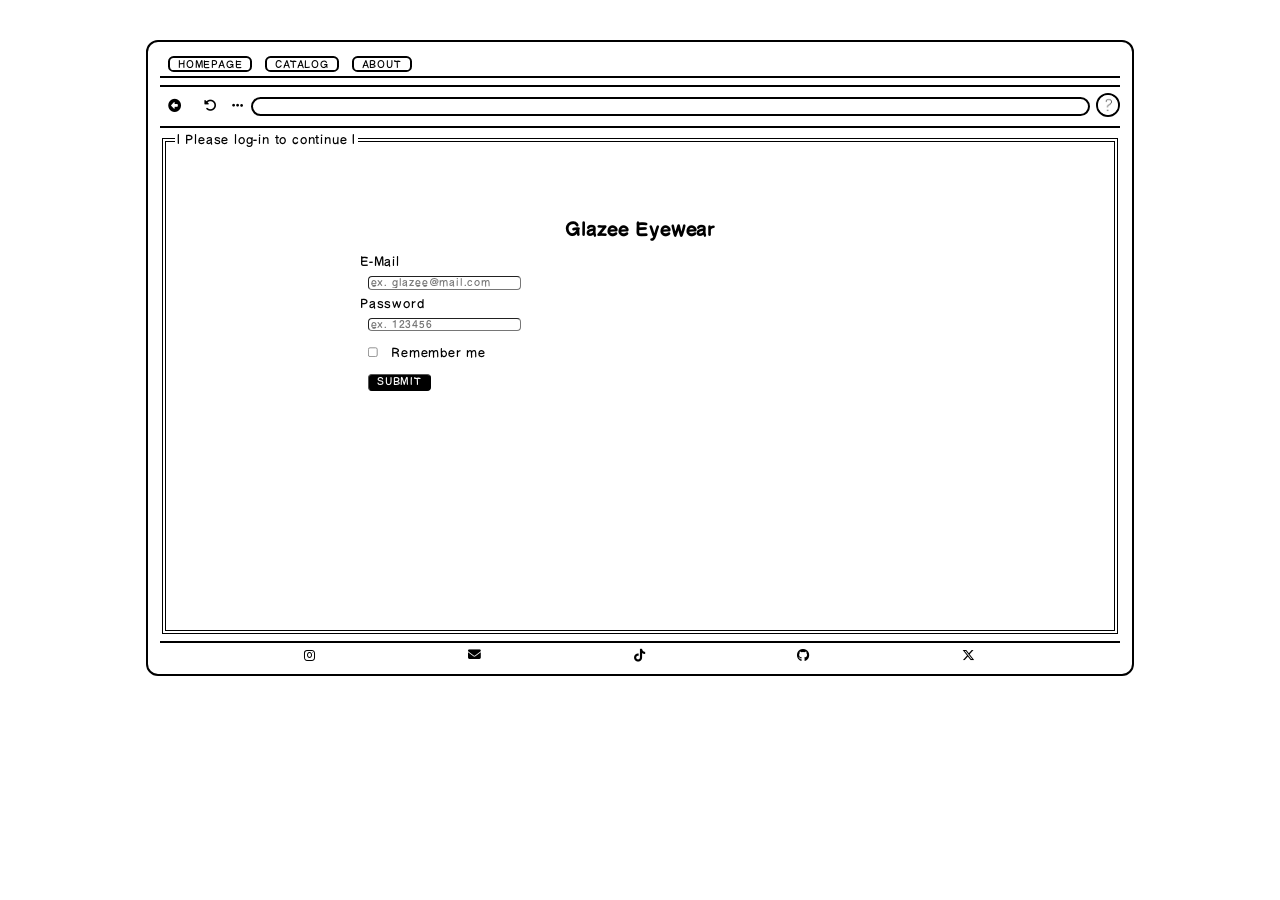
<file: index.html>
<!DOCTYPE html>
<html>
<head>
    <meta charset="UTF-8">
    <meta name="viewport" content="width=device-width, initial-scale=1.0">
    <link rel="stylesheet" href="style.css">
    <link rel="stylesheet" href="https://cdnjs.cloudflare.com/ajax/libs/font-awesome/6.7.2/css/all.min.css">
    <title>Login-Page</title>
</head>
<body>
    <div class="container">
        <nav>
            <a href="#" class="page">HOMEPAGE</a>
            <a href="#" class="page">CATALOG</a>
            <a href="#" class="page">ABOUT</a>
        </nav>
        <header>
            <hr>
        <header>
            <hr>
            <div class="browser-bar">
                <a href="#"><i class="fa-solid fa-circle-left icon"></i></a>
                <a href="index.html"><i class="fa-solid fa-rotate-left icon"></i></a>
                <i class="fa-solid fa-ellipsis"></i>

                <div class="judul">
                    <span>glazee-eyewear</span>
                </div>
                <span>
                    <img src="assets/unknown.jpeg" class="profile">
                </span>
            </div>
            <hr>
        </header>

        <main>
            <fieldset>
                <legend>| Please log-in to continue |</legend>
                <div class="kotakk">
                    <h2 align="center">Glazee Eyewear</h2>
                    <form action="homepage.html">
                        <label for="">E-Mail</label> <br>
                            <input type="email" placeholder="ex. glazee@mail.com" required> <br>
                        <label for="">Password</label> <br>
                            <input type="password" placeholder="ex. 123456" required> <br>
                            <input type="checkbox" id="rm"> 
                            <label for="rm">Remember me</label> <br>
                        <input type="submit">
                    </form>
                </div>
            </fieldset>
        </main>
        <footer>
            <hr>
            <div class="sosmed">
                <a href="https://www.instagram.com/mthlzhn" target="_blank">
                    <i class="fa-brands fa-instagram icon"></i>
                </a>
                <a href="mailto:mthlzhn@gmail.com">
                    <i class="fa-solid fa-envelope icon"></i>
                </a>
                <a href="https://www.tiktok.com/@mthlzhn" target="_blank">
                    <i class="fa-brands fa-tiktok icon"></i>
                </a>
                <a href="https://github.com/mthlzhn" target="_blank">
                    <i class="fa-brands fa-github icon"></i>
                </a>
                <a href="https://x.com/mthlzhn" target="_blank">
                    <i class="fa-brands fa-x-twitter icon"></i>
                </a>
            </div>
        </footer>
    </div>
</body>
</html>
</file>
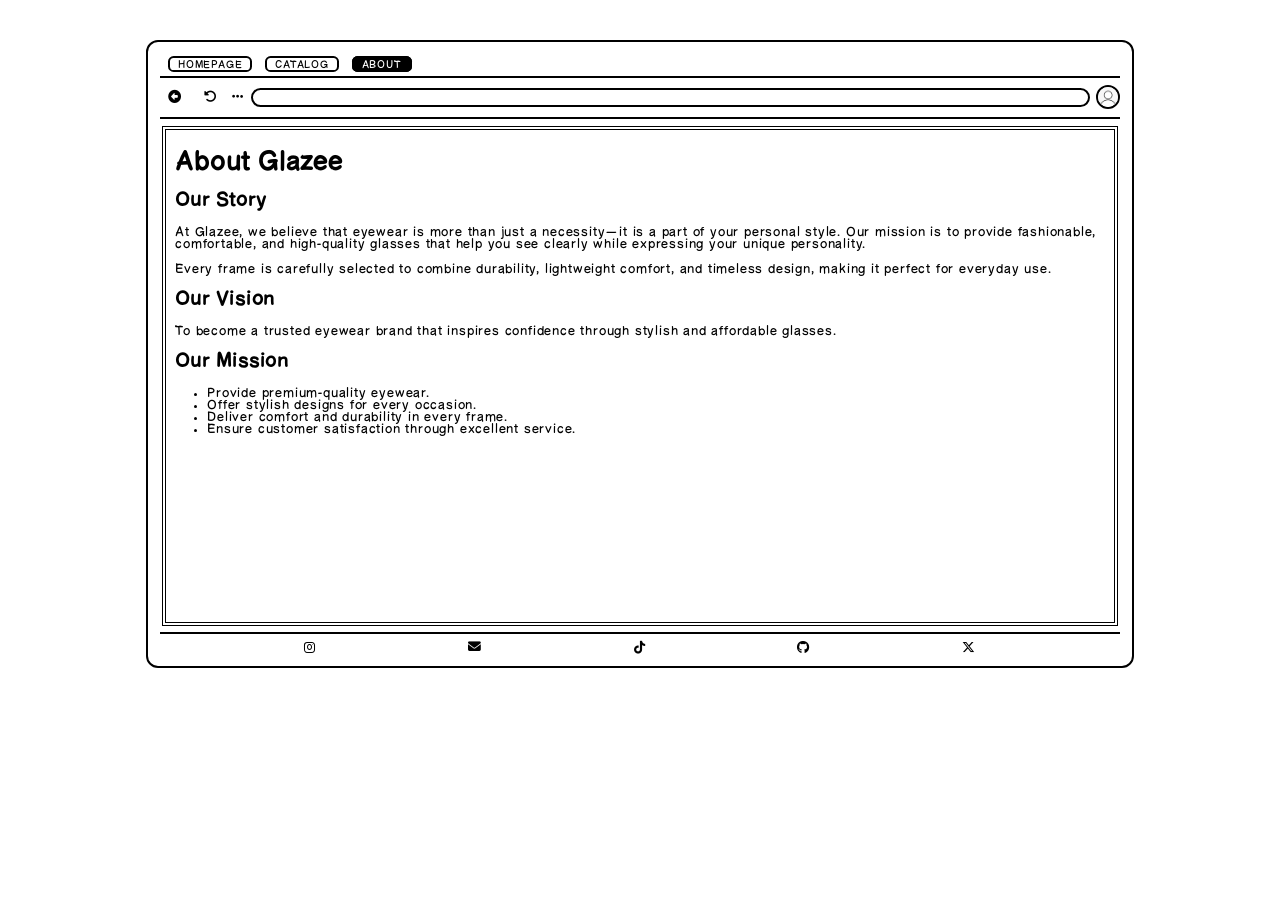
<file: about.html>
<!DOCTYPE html>
<html>

<head>
    <meta charset="UTF-8">
    <meta name="viewport" content="width=device-width, initial-scale=1.0">
    <link rel="stylesheet" href="style.css">
    <link rel="stylesheet" href="https://cdnjs.cloudflare.com/ajax/libs/font-awesome/6.7.2/css/all.min.css">
    <title>About-Page</title>
</head>

<body>
    <div class="container">
        <nav>
            <a href="homepage.html" class="page">HOMEPAGE</a>
            <a href="catalog.html" class="page">CATALOG</a>
            <a href="about.html" class="page select">ABOUT</a>
        </nav>
        <header>
            <hr>
            <div class="browser-bar">
                <a href="homepage.html"><i class="fa-solid fa-circle-left icon"></i></a>
                <a href="about.html"><i class="fa-solid fa-rotate-left icon"></i></a>
                <i class="fa-solid fa-ellipsis"></i>

                <div class="judul">
                    <span>glazee-eyewear</span>
                </div>
                <span>
                    <img src="assets/pp.jpeg" class="profile">
                </span>
            </div>
            <hr>
        </header>
        <main>
            <fieldset>
                <h1>About Glazee</h1>
                <h2>Our Story</h2>
                <p>At Glazee, we believe that eyewear is more than just a necessity—it is a part of your personal style.
                    Our mission is to provide fashionable, comfortable, and high-quality glasses that help you see
                    clearly while expressing your unique personality.</p>
                <p>
                    Every frame is carefully selected to combine durability, lightweight comfort, and timeless design,
                    making it perfect for everyday use.</p>

                <h2>Our Vision</h2>
                <p>To become a trusted eyewear brand that inspires confidence through stylish and affordable glasses.
                </p>

                <h2>Our Mission</h2>
                <ul>
                    <li>Provide premium-quality eyewear.</li>
                    <li>Offer stylish designs for every occasion.</li>
                    <li>Deliver comfort and durability in every frame.</li>
                    <li>Ensure customer satisfaction through excellent service.</li>
                </ul>
            </fieldset>
        </main>
        <footer>
            <hr>
            <div class="sosmed">
                <a href="https://www.instagram.com/mthlzhn" target="_blank">
                    <i class="fa-brands fa-instagram icon"></i>
                </a>
                <a href="mailto:mthlzhn@gmail.com">
                    <i class="fa-solid fa-envelope icon"></i>
                </a>
                <a href="https://www.tiktok.com/@mthlzhn" target="_blank">
                    <i class="fa-brands fa-tiktok icon"></i>
                </a>
                <a href="https://github.com/mthlzhn" target="_blank">
                    <i class="fa-brands fa-github icon"></i>
                </a>
                <a href="https://x.com/mthlzhn" target="_blank">
                    <i class="fa-brands fa-x-twitter icon"></i>
                </a>
            </div>
        </footer>
    </div>
</body>

</html>
</file>
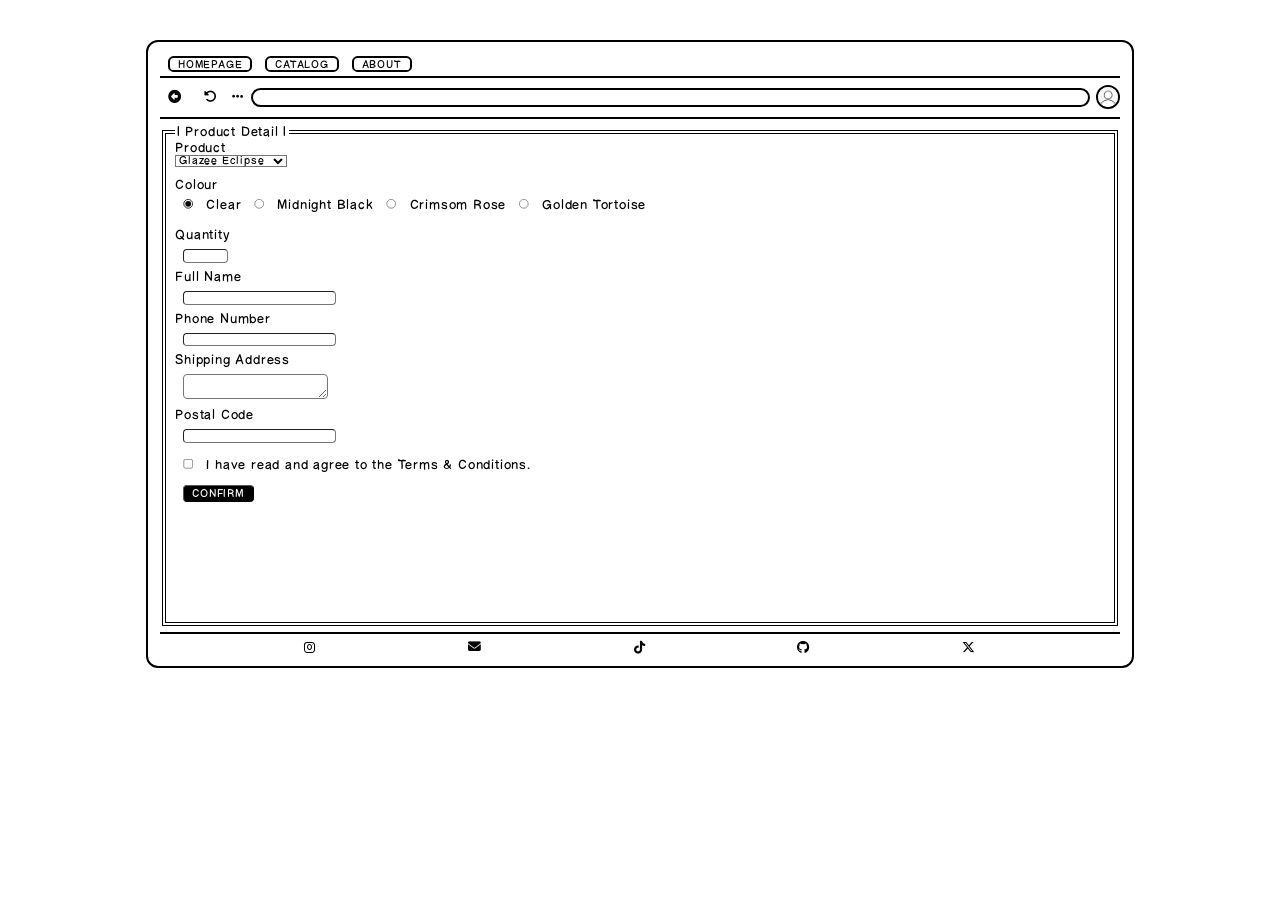
<file: buy-form.html>
<!DOCTYPE html>
<html>

<head>
    <meta charset="UTF-8">
    <meta name="viewport" content="width=device-width, initial-scale=1.0">
    <link rel="stylesheet" href="style.css">
    <link rel="stylesheet" href="https://cdnjs.cloudflare.com/ajax/libs/font-awesome/6.7.2/css/all.min.css">
    <title>Buy-Form-Page</title>
</head>

<body>
    <div class="container">
        <nav>
            <a href="homepage.html" class="page">HOMEPAGE</a>
            <a href="catalog.html" class="page">CATALOG</a>
            <a href="about.html" class="page">ABOUT</a>
        </nav>
        <header>
            <hr>
            <div class="browser-bar">
                <a href="homepage.html"><i class="fa-solid fa-circle-left icon"></i></a>
                <a href="buy-form.html"><i class="fa-solid fa-rotate-left icon"></i></a>
                <i class="fa-solid fa-ellipsis"></i>

                <div class="judul">
                    <span>glazee-eyewear</span>
                </div>
                <span>
                    <img src="assets/pp.jpeg" class="profile">
                </span>
            </div>
            <hr>
        </header>

        <main>
            <fieldset>
                <legend>| Product Detail |</legend>
                <form action="pay.html">
                <label for="pd">Product</label> <br>
                <select name="" id="pd">
                    <option value="">Glazee Eclipse</option>
                    <option value="">Glazee Monarch</option>
                    <option value="">Glazee Serenity</option>
                    <option value="">Glazee Prestige</option>
                </select> <br> <br>

                <label for="">Colour</label> <br>
                <input type="radio" name="bl" id="cl" checked>
                <label for="cl">Clear</label>
                <input type="radio" name="bl" id="mb">
                <label for="mb">Midnight Black</label>
                <input type="radio" name="bl" id="cr">
                <label for="cr">Crimsom Rose</label>
                <input type="radio" name="bl" id="gt">
                <label for="gt">Golden Tortoise</label>
                <br> <br>

                <label for="qty">Quantity</label> <br>
                <input type="number" id="qty" required> <br>

            <!-- </fieldset>
            <br>
            <fieldset> -->
                <!-- <legend>| Personal Information |</legend> -->
                    <label for="">Full Name</label> <br>
                    <input type="text" required> <br>
                    <label for="">Phone Number</label> <br>
                    <input type="text" required> <br>
                    <label for="">Shipping Address</label> <br>
                    <textarea name="" id="" required></textarea> <br>
                    <label for="">Postal Code</label> <br>
                    <input type="text" required> <br>


                    <input type="checkbox" name="" id="tnc" required>
                    <label for="tnc">I have read and agree to the Terms & Conditions.</label> <br>
                    <input type="submit" value="confirm"> <br>
                </form>
            </fieldset>
        </main>
        <footer>
            <hr>
            <div class="sosmed">
                <a href="https://www.instagram.com/mthlzhn" target="_blank">
                    <i class="fa-brands fa-instagram icon"></i>
                </a>
                <a href="mailto:mthlzhn@gmail.com">
                    <i class="fa-solid fa-envelope icon"></i>
                </a>
                <a href="https://www.tiktok.com/@mthlzhn" target="_blank">
                    <i class="fa-brands fa-tiktok icon"></i>
                </a>
                <a href="https://github.com/mthlzhn" target="_blank">
                    <i class="fa-brands fa-github icon"></i>
                </a>
                <a href="https://x.com/mthlzhn" target="_blank">
                    <i class="fa-brands fa-x-twitter icon"></i>
                </a>
            </div>
        </footer>
    </div>
</body>

</html>
</file>
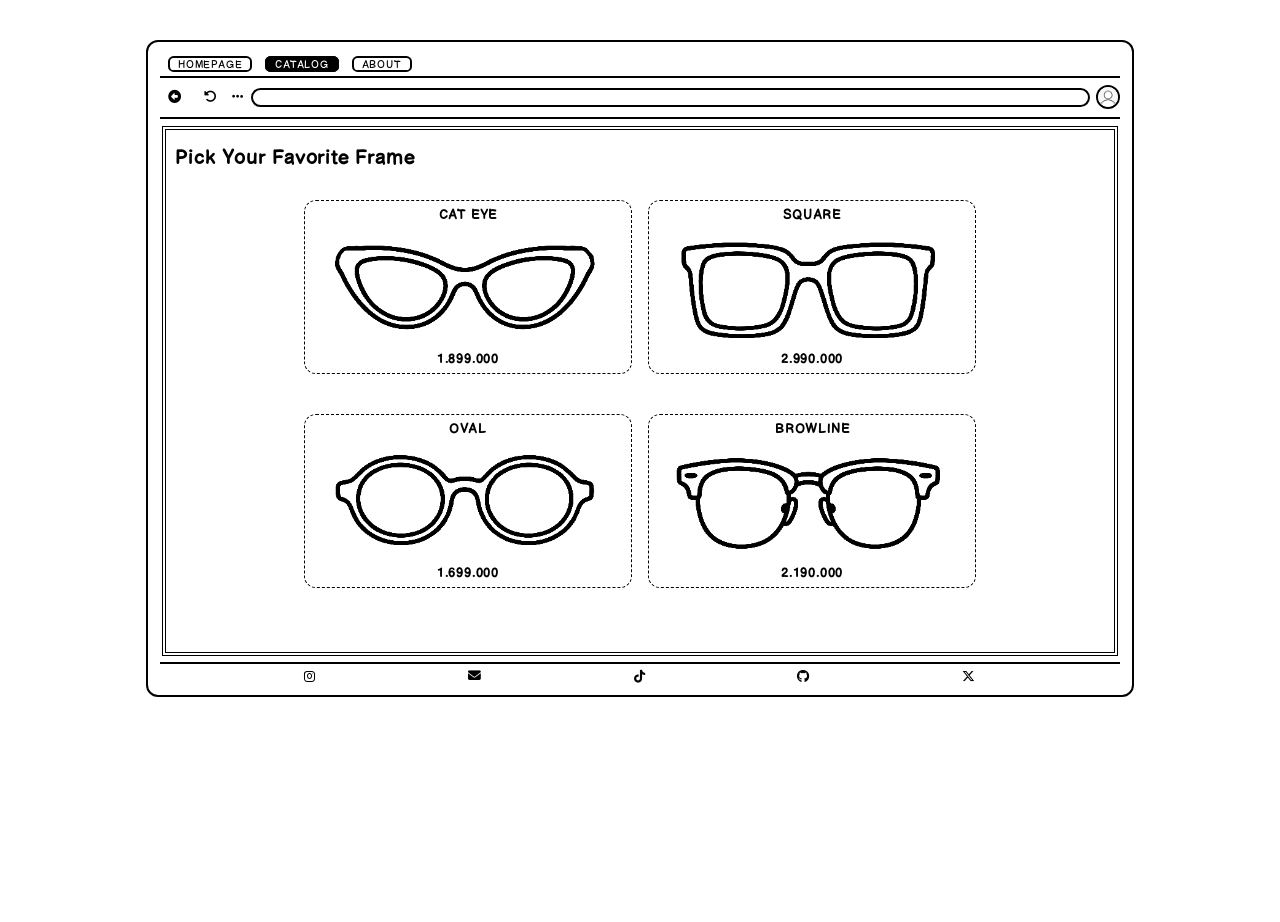
<file: catalog.html>
<!DOCTYPE html>
<html>

<head>
    <meta charset="UTF-8">
    <meta name="viewport" content="width=device-width, initial-scale=1.0">
    <link rel="stylesheet" href="style.css">
    <link rel="stylesheet" href="https://cdnjs.cloudflare.com/ajax/libs/font-awesome/6.7.2/css/all.min.css">
    <title>Catalog-Page</title>
</head>

<body>
    <div class="container">
        <nav>
            <a href="homepage.html" class="page">HOMEPAGE</a>
            <a href="catalog.html" class="page select">CATALOG</a>
            <a href="about.html" class="page">ABOUT</a>
        </nav>
        <header>
            <hr>
            <div class="browser-bar">
                <a href="homepage.html"><i class="fa-solid fa-circle-left icon"></i></a>
                <a href="catalog.html"><i class="fa-solid fa-rotate-left icon"></i></a>
                <i class="fa-solid fa-ellipsis"></i>

                <div class="judul">
                    <span>glazee-eyewear</span>
                </div>
                <span>
                    <img src="assets/pp.jpeg" class="profile">
                </span>
            </div>
            <hr>
        </header>

        <main>
            <fieldset>
                <h2>Pick Your Favorite Frame</h2>
                <div class="catalog">
                    <a href="eg-cateye.html" class="name">cat eye <br> <img src="assets/cateye-eg.png" class="cg"><br>1.899.000</a>
                    <a href="eg-square.html" class="name">Square <br> <img src="assets/square-eg.png" class="cg"><br>2.990.000</a>
                    <a href="eg-oval.html" class="name">oval <br> <img src="assets/oval-eg.png" class="cg"><br>1.699.000</a>
                    <a href="eg-browline.html" class="name">browline <br> <img src="assets/browline-eg.png" class="cg"><br>2.190.000</a>
                </div>
            </fieldset>
        </main>
        <footer>
            <hr>
            <div class="sosmed">
                <a href="https://www.instagram.com/mthlzhn" target="_blank">
                    <i class="fa-brands fa-instagram icon"></i>
                </a>
                <a href="mailto:mthlzhn@gmail.com">
                    <i class="fa-solid fa-envelope icon"></i>
                </a>
                <a href="https://www.tiktok.com/@mthlzhn" target="_blank">
                    <i class="fa-brands fa-tiktok icon"></i>
                </a>
                <a href="https://github.com/mthlzhn" target="_blank">
                    <i class="fa-brands fa-github icon"></i>
                </a>
                <a href="https://x.com/mthlzhn" target="_blank">
                    <i class="fa-brands fa-x-twitter icon"></i>
                </a>
            </div>
        </footer>
    </div>
</body>

</html>
</file>
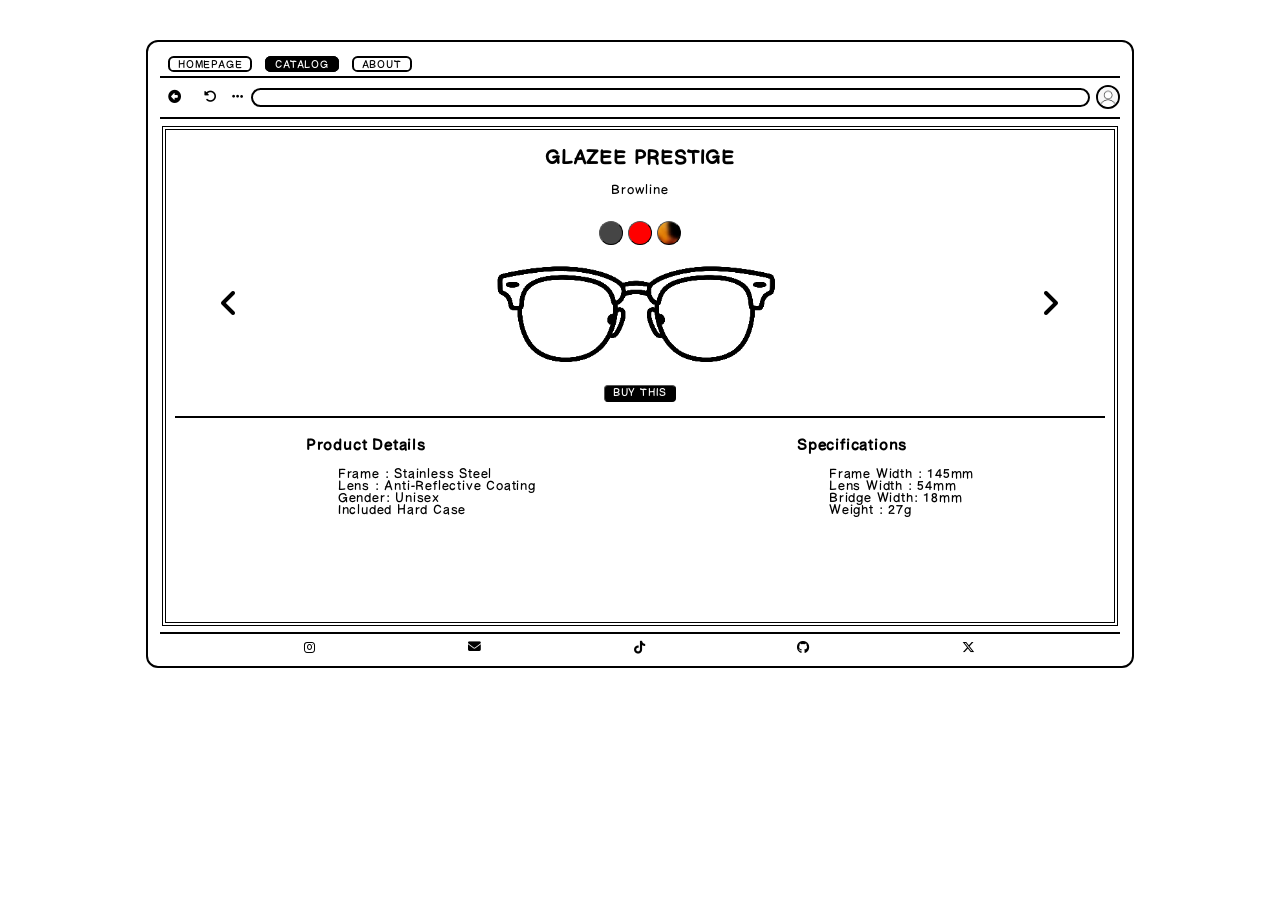
<file: eg-browline.html>
<!DOCTYPE html>
<html>

<head>
    <meta charset="UTF-8">
    <meta name="viewport" content="width=device-width, initial-scale=1.0">
    <link rel="stylesheet" href="style.css">
    <link rel="stylesheet" href="https://cdnjs.cloudflare.com/ajax/libs/font-awesome/6.7.2/css/all.min.css">
    <title>Catalog-Page</title>
</head>

<body>
    <div class="container">
        <nav>
            <a href="homepage.html" class="page">HOMEPAGE</a>
            <a href="catalog.html" class="page select">CATALOG</a>
            <a href="about.html" class="page">ABOUT</a>
        </nav>
        <header>
            <hr>
            <div class="browser-bar">
                <a href="catalog.html"><i class="fa-solid fa-circle-left icon"></i></a>
                <a href="eg-browline.html"><i class="fa-solid fa-rotate-left icon"></i></a>
                <i class="fa-solid fa-ellipsis"></i>

                <div class="judul">
                    <span>glazee-eyewear</span>
                </div>
                <span>
                    <img src="assets/pp.jpeg" class="profile">
                </span>
            </div>
            <hr>
        </header>
        <main>
            <fieldset>
                <div class="product">
                    <a href="eg-oval.html" class="kiri"><i class="fa-solid fa-angle-left"></i></a>
                    <a href="eg-cateye.html" class="kanan"><i class="fa-solid fa-angle-right"></i></a>
                    <h2 align="center">GLAZEE PRESTIGE</h2>
                    <p align="center">Browline</p> <br>
                    <div>
                        <button class="varian black"> </button>
                        <button class="varian merah"> </button>
                        <button class="varian gold"> </button> <br>
                        <img src="assets/browline-eg.png" alt="" class="preview">
                    </div>
                    <form action="buy-form.html">
                        <input type="submit" value="buy this">
                    </form>
                    <hr>
                    <div class="detail">
                        <span>
                            <h3>Product Details</h3>
                            <ul type="none">
                                <li>Frame : Stainless Steel</li>
                                <li>Lens : Anti-Reflective Coating</li>
                                <li>Gender: Unisex</li>
                                <li>Included Hard Case</li>
                            </ul>
                        </span>
                        <span>
                            <h3>Specifications</h3>
                            <ul type="none">
                                <li>Frame Width : 145mm</li>
                                <li>Lens Width : 54mm</li>
                                <li>Bridge Width: 18mm</li>
                                <li>Weight : 27g</li>
                            </ul>
                        </span>
                    </div>
                </div>
            </fieldset>
        </main>
        <footer>
            <hr>
            <div class="sosmed">
                <a href="https://www.instagram.com/mthlzhn" target="_blank">
                    <i class="fa-brands fa-instagram icon"></i>
                </a>
                <a href="mailto:mthlzhn@gmail.com">
                    <i class="fa-solid fa-envelope icon"></i>
                </a>
                <a href="https://www.tiktok.com/@mthlzhn" target="_blank">
                    <i class="fa-brands fa-tiktok icon"></i>
                </a>
                <a href="https://github.com/mthlzhn" target="_blank">
                    <i class="fa-brands fa-github icon"></i>
                </a>
                <a href="https://x.com/mthlzhn" target="_blank">
                    <i class="fa-brands fa-x-twitter icon"></i>
                </a>
            </div>
        </footer>
    </div>
</body>

</html>
</file>
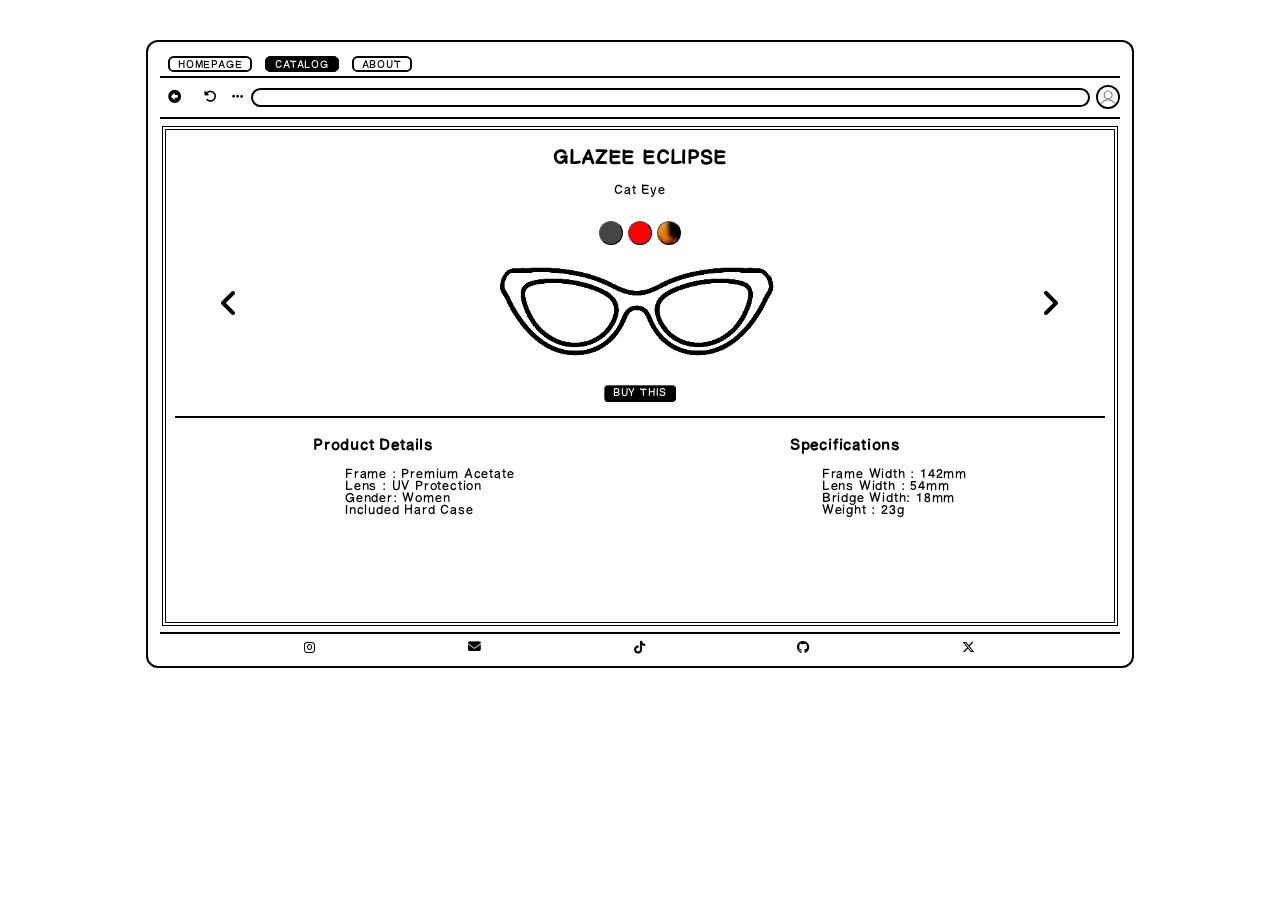
<file: eg-cateye.html>
<!DOCTYPE html>
<html>

<head>
    <meta charset="UTF-8">
    <meta name="viewport" content="width=device-width, initial-scale=1.0">
    <link rel="stylesheet" href="style.css">
    <link rel="stylesheet" href="https://cdnjs.cloudflare.com/ajax/libs/font-awesome/6.7.2/css/all.min.css">
    <title>Catalog-Page</title>
</head>

<body>
    <div class="container">
        <nav>
            <a href="homepage.html" class="page">HOMEPAGE</a>
            <a href="catalog.html" class="page select">CATALOG</a>
            <a href="about.html" class="page">ABOUT</a>
        </nav>
        <header>
            <hr>
            <div class="browser-bar">
                <a href="catalog.html"><i class="fa-solid fa-circle-left icon"></i></a>
                <a href="eg-cateye.html"><i class="fa-solid fa-rotate-left icon"></i></a>
                <i class="fa-solid fa-ellipsis"></i>

                <div class="judul">
                    <span>glazee-eyewear</span>
                </div>
                <span>
                    <img src="assets/pp.jpeg" class="profile">
                </span>
            </div>
            <hr>
        </header>
        <main>
            <fieldset>
                <div class="product">
                    <a href="eg-browline.html" class="kiri"><i class="fa-solid fa-angle-left"></i></a>
                    <a href="eg-square.html" class="kanan"><i class="fa-solid fa-angle-right"></i></a>
                    <h2 align="center">GLAZEE ECLIPSE</h2>
                    <p align="center">Cat Eye</p> <br>
                    <div>
                        <button class="varian black"> </button>
                        <button class="varian merah"> </button>
                        <button class="varian gold"> </button> <br>
                        <img src="assets/cateye-eg.png" alt="" class="preview">
                    </div>
                    <form action="buy-form.html">
                        <input type="submit" value="buy this">
                    </form>
                    <hr>
                    <div class="detail">
                        <span>
                            <h3>Product Details</h3>
                            <ul type="none">
                                <li>Frame : Premium Acetate</li>
                                <li>Lens : UV Protection</li>
                                <li>Gender: Women</li>
                                <li>Included Hard Case</li>
                            </ul>
                        </span>
                        <span>
                            <h3>Specifications</h3>
                            <ul type="none">
                                <li>Frame Width : 142mm</li>
                                <li>Lens Width : 54mm</li>
                                <li>Bridge Width: 18mm</li>
                                <li>Weight : 23g</li>
                            </ul>
                        </span>
                    </div>
                </div>
            </fieldset>
        </main>
        <footer>
            <hr>
            <div class="sosmed">
                <a href="https://www.instagram.com/mthlzhn" target="_blank">
                    <i class="fa-brands fa-instagram icon"></i>
                </a>
                <a href="mailto:mthlzhn@gmail.com">
                    <i class="fa-solid fa-envelope icon"></i>
                </a>
                <a href="https://www.tiktok.com/@mthlzhn" target="_blank">
                    <i class="fa-brands fa-tiktok icon"></i>
                </a>
                <a href="https://github.com/mthlzhn" target="_blank">
                    <i class="fa-brands fa-github icon"></i>
                </a>
                <a href="https://x.com/mthlzhn" target="_blank">
                    <i class="fa-brands fa-x-twitter icon"></i>
                </a>
            </div>
        </footer>
    </div>
</body>

</html>
</file>
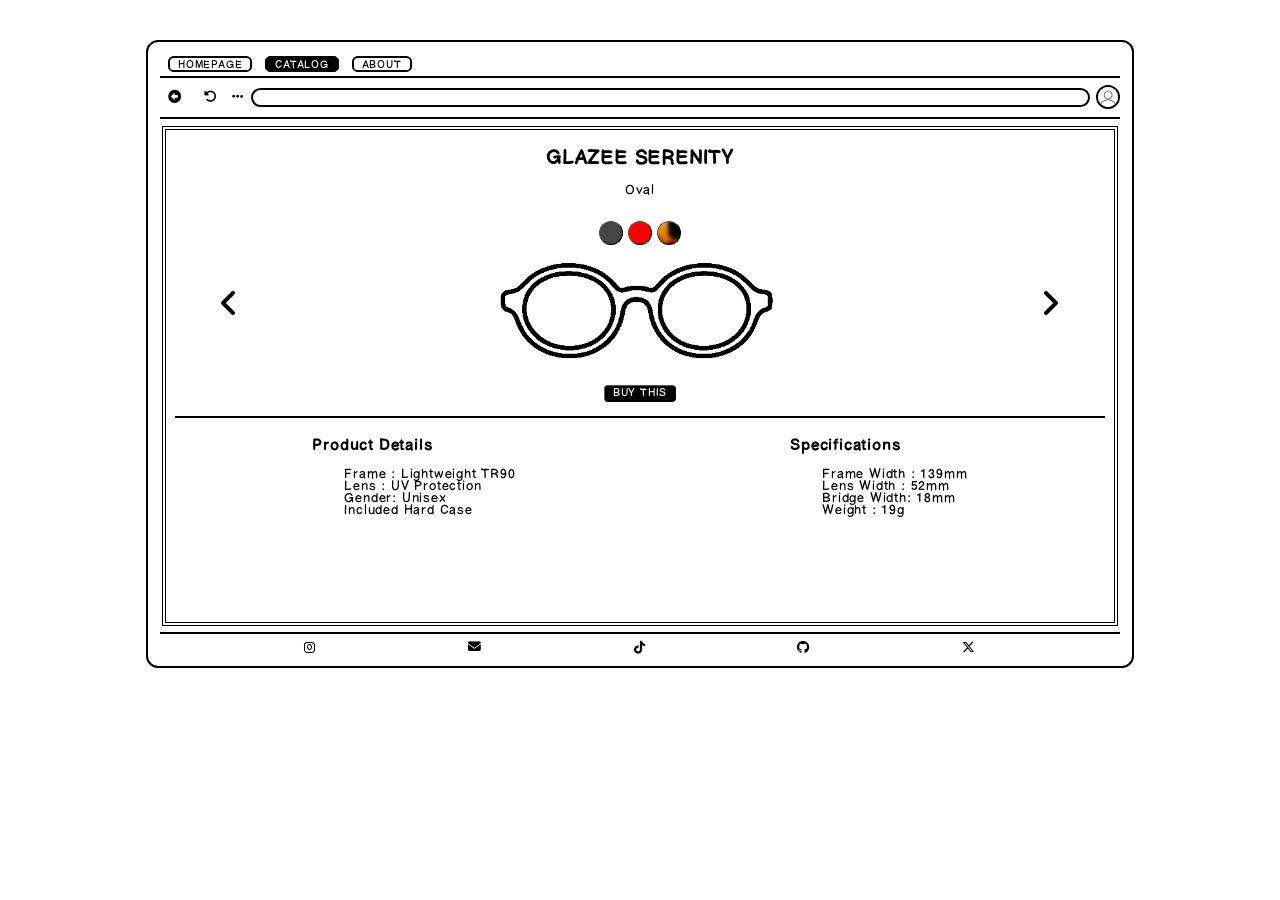
<file: eg-oval.html>
<!DOCTYPE html>
<html>

<head>
    <meta charset="UTF-8">
    <meta name="viewport" content="width=device-width, initial-scale=1.0">
    <link rel="stylesheet" href="style.css">
    <link rel="stylesheet" href="https://cdnjs.cloudflare.com/ajax/libs/font-awesome/6.7.2/css/all.min.css">
    <title>Catalog-Page</title>
</head>

<body>
    <div class="container">
        <nav>
            <a href="homepage.html" class="page">HOMEPAGE</a>
            <a href="catalog.html" class="page select">CATALOG</a>
            <a href="about.html" class="page">ABOUT</a>
        </nav>
        <header>
            <hr>
            <div class="browser-bar">
                <a href="catalog.html"><i class="fa-solid fa-circle-left icon"></i></a>
                <a href="eg-oval.html"><i class="fa-solid fa-rotate-left icon"></i></a>
                <i class="fa-solid fa-ellipsis"></i>

                <div class="judul">
                    <span>glazee-eyewear</span>
                </div>
                <span>
                    <img src="assets/pp.jpeg" class="profile">
                </span>
            </div>
            <hr>
        </header>
        <main>
            <fieldset>
                <div class="product">
                    <a href="eg-square.html" class="kiri"><i class="fa-solid fa-angle-left"></i></a>
                    <a href="eg-browline.html" class="kanan"><i class="fa-solid fa-angle-right"></i></a>
                    <h2 align="center">GLAZEE SERENITY</h2>
                    <p align="center">Oval</p> <br>
                    <div>
                        <button class="varian black"> </button>
                        <button class="varian merah"> </button>
                        <button class="varian gold"> </button> <br>
                        <img src="assets/oval-eg.png" alt="" class="preview">
                    </div>
                    <form action="buy-form.html">
                        <input type="submit" value="buy this">
                    </form>
                    <hr>
                    <div class="detail">
                        <span>
                            <h3>Product Details</h3>
                            <ul type="none">
                                <li>Frame : Lightweight TR90</li>
                                <li>Lens : UV Protection</li>
                                <li>Gender: Unisex</li>
                                <li>Included Hard Case</li>
                            </ul>
                        </span>
                        <span>
                            <h3>Specifications</h3>
                            <ul type="none">
                                <li>Frame Width : 139mm</li>
                                <li>Lens Width : 52mm</li>
                                <li>Bridge Width: 18mm</li>
                                <li>Weight : 19g</li>
                            </ul>
                        </span>
                    </div>
                </div>
            </fieldset>
        </main>
        <footer>
            <hr>
            <div class="sosmed">
                <a href="https://www.instagram.com/mthlzhn" target="_blank">
                    <i class="fa-brands fa-instagram icon"></i>
                </a>
                <a href="mailto:mthlzhn@gmail.com">
                    <i class="fa-solid fa-envelope icon"></i>
                </a>
                <a href="https://www.tiktok.com/@mthlzhn" target="_blank">
                    <i class="fa-brands fa-tiktok icon"></i>
                </a>
                <a href="https://github.com/mthlzhn" target="_blank">
                    <i class="fa-brands fa-github icon"></i>
                </a>
                <a href="https://x.com/mthlzhn" target="_blank">
                    <i class="fa-brands fa-x-twitter icon"></i>
                </a>
            </div>
        </footer>
    </div>
</body>

</html>
</file>
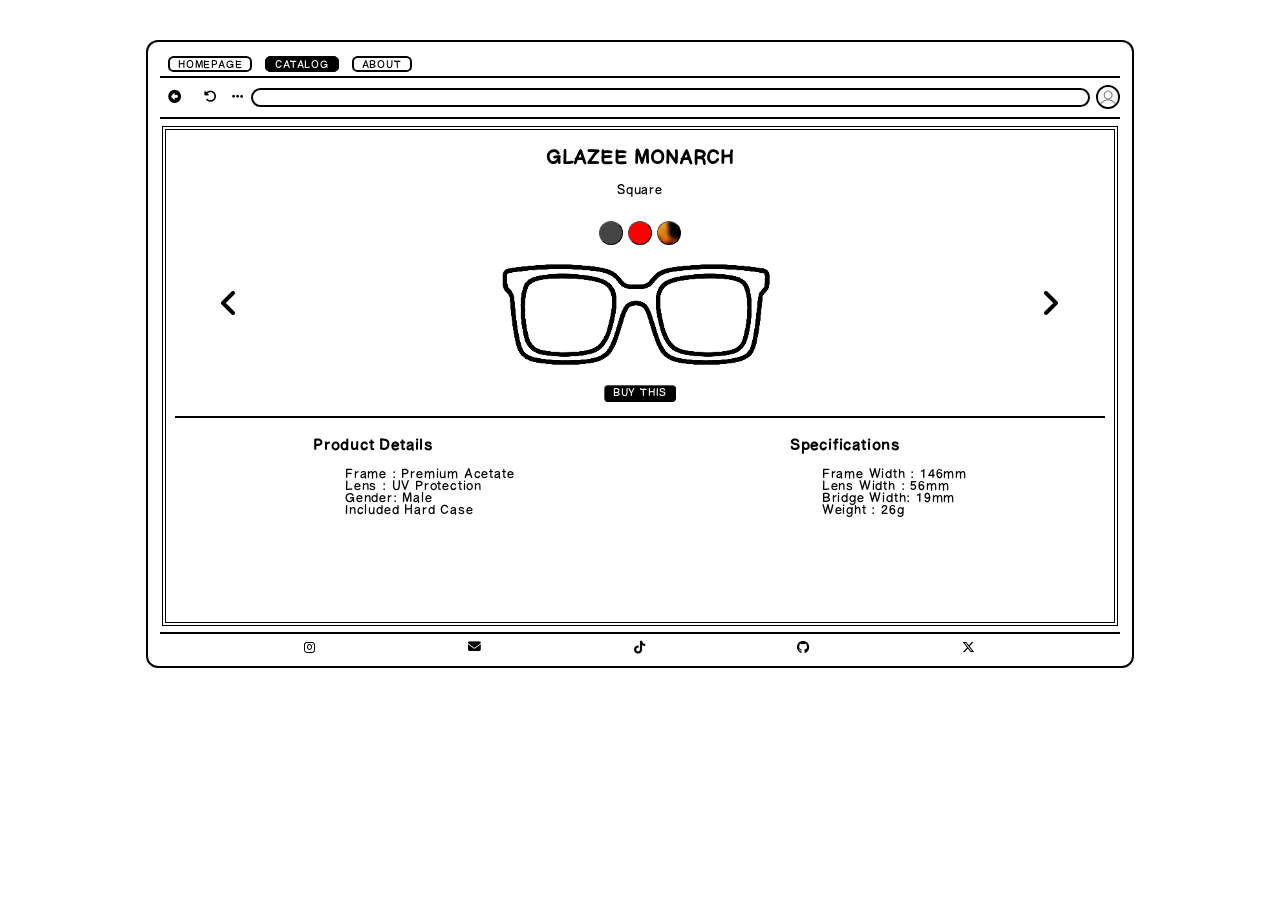
<file: eg-square.html>
<!DOCTYPE html>
<html>

<head>
    <meta charset="UTF-8">
    <meta name="viewport" content="width=device-width, initial-scale=1.0">
    <link rel="stylesheet" href="style.css">
    <link rel="stylesheet" href="https://cdnjs.cloudflare.com/ajax/libs/font-awesome/6.7.2/css/all.min.css">
    <title>Catalog-Page</title>
</head>

<body>
    <div class="container">
        <nav>
            <a href="homepage.html" class="page">HOMEPAGE</a>
            <a href="catalog.html" class="page select">CATALOG</a>
            <a href="about.html" class="page">ABOUT</a>
        </nav>
        <header>
            <hr>
            <div class="browser-bar">
                <a href="catalog.html"><i class="fa-solid fa-circle-left icon"></i></a>
                <a href="eg-square.html"><i class="fa-solid fa-rotate-left icon"></i></a>
                <i class="fa-solid fa-ellipsis"></i>

                <div class="judul">
                    <span>glazee-eyewear</span>
                </div>
                <span>
                    <img src="assets/pp.jpeg" class="profile">
                </span>
            </div>
            <hr>
        </header>
        <main>
            <fieldset>
                <div class="product">
                    <a href="eg-cateye.html" class="kiri"><i class="fa-solid fa-angle-left"></i></a>
                    <a href="eg-oval.html" class="kanan"><i class="fa-solid fa-angle-right"></i></a>
                    <h2 align="center">GLAZEE MONARCH</h2>
                    <p align="center">Square</p> <br>
                    <div>
                        <button class="varian black"> </button>
                        <button class="varian merah"> </button>
                        <button class="varian gold"> </button> <br>
                        <img src="assets/square-eg.png" alt="" class="preview">
                    </div>
                    <form action="buy-form.html">
                        <input type="submit" value="buy this">
                    </form>
                    <hr>
                    <div class="detail">
                        <span>
                            <h3>Product Details</h3>
                            <ul type="none">
                                <li>Frame : Premium Acetate</li>
                                <li>Lens : UV Protection</li>
                                <li>Gender: Male</li>
                                <li>Included Hard Case</li>
                            </ul>
                        </span>
                        <span>
                            <h3>Specifications</h3>
                            <ul type="none">
                                <li>Frame Width : 146mm</li>
                                <li>Lens Width : 56mm</li>
                                <li>Bridge Width: 19mm</li>
                                <li>Weight : 26g</li>
                            </ul>
                        </span>
                    </div>
                </div>
            </fieldset>
        </main>
        <footer>
            <hr>
            <div class="sosmed">
                <a href="https://www.instagram.com/mthlzhn" target="_blank">
                    <i class="fa-brands fa-instagram icon"></i>
                </a>
                <a href="mailto:mthlzhn@gmail.com">
                    <i class="fa-solid fa-envelope icon"></i>
                </a>
                <a href="https://www.tiktok.com/@mthlzhn" target="_blank">
                    <i class="fa-brands fa-tiktok icon"></i>
                </a>
                <a href="https://github.com/mthlzhn" target="_blank">
                    <i class="fa-brands fa-github icon"></i>
                </a>
                <a href="https://x.com/mthlzhn" target="_blank">
                    <i class="fa-brands fa-x-twitter icon"></i>
                </a>
            </div>
        </footer>
    </div>
</body>

</html>
</file>
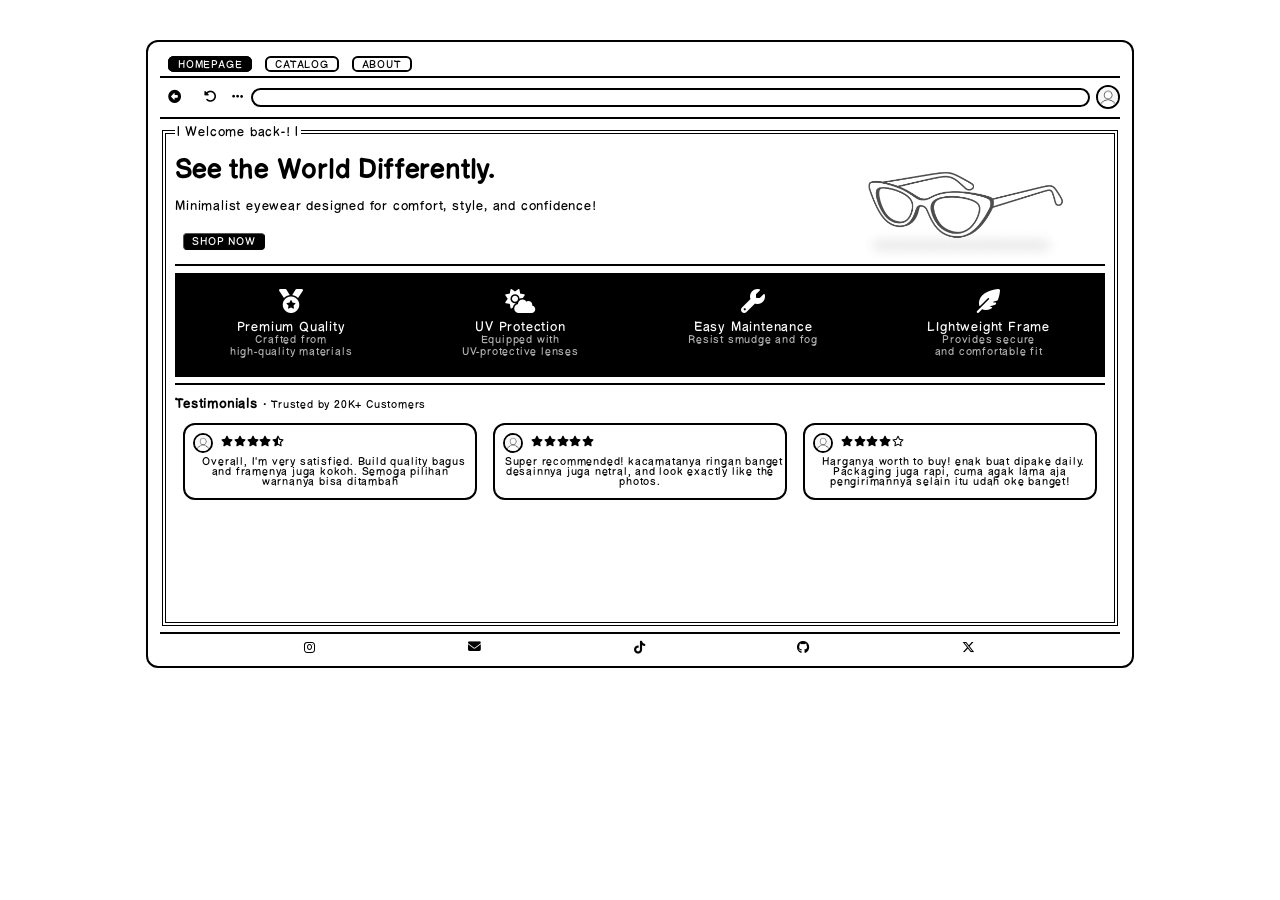
<file: homepage.html>
<!DOCTYPE html>
<html>

<head>
    <meta charset="UTF-8">
    <meta name="viewport" content="width=device-width, initial-scale=1.0">
    <link rel="stylesheet" href="style.css">
    <link rel="stylesheet" href="https://cdnjs.cloudflare.com/ajax/libs/font-awesome/6.7.2/css/all.min.css">
    <title>Home-Page</title>
</head>

<body>
    <div class="container">
        <nav>
            <a href="homepage.html" class="page select">HOMEPAGE</a>
            <a href="catalog.html" class="page">CATALOG</a>
            <a href="about.html" class="page">ABOUT</a>
        </nav>
        <header>
            <hr>
            <div class="browser-bar">
                <a href="index.html"><i class="fa-solid fa-circle-left icon"></i></a>
                <a href="homepage.html"><i class="fa-solid fa-rotate-left icon"></i></a>
                <i class="fa-solid fa-ellipsis"></i>

                <div class="judul">
                    <span>glazee-eyewear</span>
                </div>
                <span>
                    <img src="assets/pp.jpeg" class="profile">
                </span>
            </div>
            <hr>
        </header>

        <main>
            <fieldset>
                <legend>| Welcome back-! |</legend>
                <img src="assets/3d.png" class="cg3d">
                <h1>See the World Differently.</h1>
                <p>Minimalist eyewear designed for comfort, style, and confidence!</p>
                <form action="buy-form.html">
                    <input type="submit" value="Shop Now">
                </form>
                <hr>
                <div class="part">
                    <span class="plus">
                        <i class="fa-solid fa-medal icons"></i> <br>
                        <span class="">Premium Quality</span> <br>
                        <small class="desc">Crafted from <br> high-quality materials</small>
                    </span>
                    <span class="plus">
                        <i class="fa-solid fa-cloud-sun icons"></i> <br>
                        <span class="">UV Protection</span> <br>
                        <small class="desc">Equipped with <br> UV-protective lenses</small>
                    </span>
                    <span class="plus">
                        <i class="fa-solid fa-wrench icons"></i> <br>
                        <span class="">Easy Maintenance</span> <br>
                        <small class="desc">Resist smudge and fog</small>
                    </span>
                    <span class="plus">
                        <i class="fa-solid fa-feather-pointed icons"></i> <br>
                        <span class="">LIghtweight Frame</span> <br>
                        <small class="desc">Provides secure <br> and comfortable fit</small>
                    </span>
                </div>
                <hr>
                <p><b>Testimonials</b> <small> • Trusted by 20K+ Customers</small></p>
                <div class="review">
                    <span class="people">
                        <img src="assets/pp.jpeg" class="profiler">
                        <span class="star">
                            <i class="fa-solid fa-star"></i><i class="fa-solid fa-star"></i><i
                                class="fa-solid fa-star"></i><i class="fa-solid fa-star"></i><i
                                class="fa-solid fa-star-half-stroke"></i>
                        </span>
                        <p class="isi">
                            Overall, I'm very satisfied. Build quality bagus and framenya juga kokoh. Semoga pilihan
                            warnanya bisa ditambah
                        </p>
                    </span>
                    <span class="people">
                        <img src="assets/pp.jpeg" class="profiler">
                        <span class="star">

                            <i class="fa-solid fa-star"></i><i class="fa-solid fa-star"></i><i
                                class="fa-solid fa-star"></i><i class="fa-solid fa-star"></i><i
                                class="fa-solid fa-star"></i>
                        </span>
                        <p class="isi">
                            Super recommended! kacamatanya ringan banget desainnya juga netral, and look exactly like
                            the photos.
                        </p>
                    </span>
                    <span class="people">
                        <img src="assets/pp.jpeg" class="profiler">
                        <span class="star">
                            <i class="fa-solid fa-star"></i><i class="fa-solid fa-star"></i><i
                                class="fa-solid fa-star"></i><i class="fa-solid fa-star"></i><i
                                class="fa-regular fa-star"></i>
                        </span>
                        <p class="isi">
                            Harganya worth to buy! enak buat dipake daily. Packaging juga rapi, cuma agak lama aja
                            pengirimannya selain itu udah oke banget!
                        </p>
                    </span>
                </div>
            </fieldset>
        </main>
        <footer>
            <hr>
            <div class="sosmed">
                <a href="https://www.instagram.com/mthlzhn" target="_blank">
                    <i class="fa-brands fa-instagram icon"></i>
                </a>
                <a href="mailto:mthlzhn@gmail.com">
                    <i class="fa-solid fa-envelope icon"></i>
                </a>
                <a href="https://www.tiktok.com/@mthlzhn" target="_blank">
                    <i class="fa-brands fa-tiktok icon"></i>
                </a>
                <a href="https://github.com/mthlzhn" target="_blank">
                    <i class="fa-brands fa-github icon"></i>
                </a>
                <a href="https://x.com/mthlzhn" target="_blank">
                    <i class="fa-brands fa-x-twitter icon"></i>
                </a>
            </div>
        </footer>
    </div>
</body>

</html>
</file>
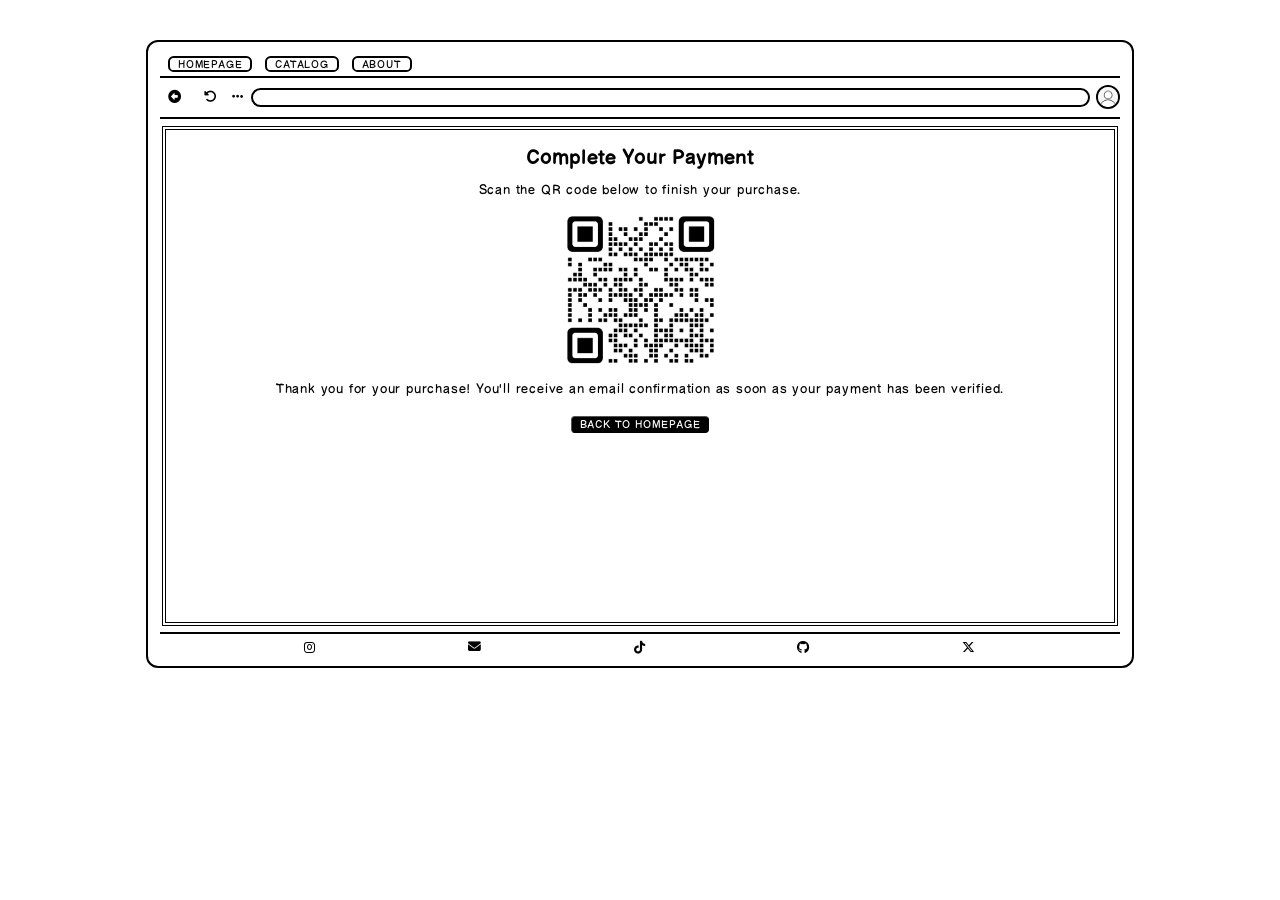
<file: pay.html>
<!DOCTYPE html>
<html>
<head>
    <meta charset="UTF-8">
    <meta name="viewport" content="width=device-width, initial-scale=1.0">
    <link rel="stylesheet" href="style.css">
    <link rel="stylesheet" href="https://cdnjs.cloudflare.com/ajax/libs/font-awesome/6.7.2/css/all.min.css">
    <title>Payment-Page</title>
</head>
<body>
    <div class="container">
        <nav>
            <a href="homepage.html" class="page">HOMEPAGE</a>
            <a href="catalog.html" class="page">CATALOG</a>
            <a href="about.html" class="page">ABOUT</a>
        </nav>
        <header>
            <hr>
            <div class="browser-bar">
                <a href="homepage.html"><i class="fa-solid fa-circle-left icon"></i></a>
                <a href="pay.html"><i class="fa-solid fa-rotate-left icon"></i></a>
                <i class="fa-solid fa-ellipsis"></i>

                <div class="judul">
                    <span>glazee-eyewear</span>
                </div>
                <span>
                    <img src="assets/pp.jpeg" class="profile">
                </span>
            </div>
            <hr>
        </header>
        <main>
            <fieldset>
                <div align="center">
                    <h2>Complete Your Payment</h2>
                    <p>Scan the QR code below to finish your purchase.</p>
                    <img src="assets/qr.jpeg" alt="" class="qr">
                    <p>Thank you for your purchase! You'll receive an email confirmation as soon as your payment has been verified.</p>
                    <form action="homepage.html">
                        <input type="submit" value="back to homepage">
                    </form>
                </div>
            </fieldset>
        </main>
        <footer>
            <hr>
            <div class="sosmed">
                <a href="https://www.instagram.com/mthlzhn" target="_blank">
                    <i class="fa-brands fa-instagram icon"></i>
                </a>
                <a href="mailto:mthlzhn@gmail.com">
                    <i class="fa-solid fa-envelope icon"></i>
                </a>
                <a href="https://www.tiktok.com/@mthlzhn" target="_blank">
                    <i class="fa-brands fa-tiktok icon"></i>
                </a>
                <a href="https://github.com/mthlzhn" target="_blank">
                    <i class="fa-brands fa-github icon"></i>
                </a>
                <a href="https://x.com/mthlzhn" target="_blank">
                    <i class="fa-brands fa-x-twitter icon"></i>
                </a>
            </div>
        </footer>
    </div>
</body>
</html>
</file>
<file: style.css>
@font-face {
    font-family: 'comical';
    src: url(assets/font/comical.otf)
    format('truetype');
    font-weight: lighter;
}

* {
    font-family: 'comical',sans-serif;
    text-decoration: none;
    letter-spacing: 1px;
}

.black {
    width: 30px;
    height: 30px;
    border-radius: 50%;
    background-color: #454545;
}

.merah {
    width: 30px;
    height: 30px;
    border-radius: 50%;
    background-color: red;
}

.gold {
    width: 30px;
    height: 30px;
    border-radius: 50%;
    background-image: url(assets/tortoishell.jpeg);
}


.black:focus~.preview {
    background-color: #454545;
    border: 3px solid white;
}

.merah:focus~.preview {
    background-color: red;
    border: 3px solid white;
}

.gold:focus~.preview {
    background-image: url(assets/tortoishell.jpeg);
    background-size: cover;
    border: 3px solid white;
}

.product {
    position: relative;
    text-align: center;
}

.kiri {
    position: absolute;
    font-size: 40px;
    left: 55px;
    bottom: 55%;
    color: black;
}

.kanan {
    position: absolute;
    font-size: 40px;
    right: 55px;
    bottom: 55%;
    color: black;
}


header {
    justify-content: center;
    margin: auto;
}

.container {
    position: relative;
    border: 3px solid black;
    width: min(90%, 1200px);
    min-width: 0;
    height: 70%;
    border-radius: 15px;
    padding: 15px;
    margin: 50px auto;
    padding-top: 20px;
}

.browser-bar{
    display: flex;
    align-items: center;
    gap: 8px;
}

.judul{
    flex: 1;
    text-align: center;
    border: 3px solid black;
    border-radius: 20px;
    padding: 3px 0;
    text-transform: uppercase;
    font-size: small;
    color: white;
}

.profile {
    width: 25px;
    border-radius: 20px;
    border: 3px solid black;
}

.profiler {
    position: relative;
    width: 20px;
    border-radius: 20px;
    border: 3px solid black;
    left: 10px;
    top: 10px;
}

hr {
    border: 1px solid black;
}

.page {
    margin-left: 10px;
    border: 3px solid black;
    padding: 3px 10px 0;
    width: 100px;
    border-radius: 7px;
    font-size: small;
    color: black;
}

.page:focus,
.judul:hover,
.select {
    background-color: black;
    color: white;
    cursor: pointer;
}

input, textarea{
    margin: 10px;
    border-radius: 5px;
}

input[type="number"]{
    width: 50px;
}
input[type="radio"], input[type="checkbox"]{
    accent-color: black;
}

.qr{
    max-width: 200px;
}

input[type="submit"] {
    background-color: black;
    color: white;
    text-transform: uppercase;
    padding: 3px 10px;
}

input[type="submit"]:hover {
    transform: scale(1.1);
    transition: -2s;
}

input:hover, textarea:hover{
    border: 3px solid black;
}

fieldset {
    border: 5px double black;
    height: auto;
    min-height: 600px;
    min-width: 0;
    flex-wrap: wrap;
}

.sosmed {
    display: flex;
    justify-content: space-evenly;
}

.icon {
    color: black;
    margin: 0 10px;
}

.part {
    background-color: black;
    min-height: 130px;
    color: white;
    text-align: center;
    justify-content: space-around;
    display: flex;
    flex-wrap: wrap;
}

.plus {
    padding: 10px 50px;
}

.review {
    display: flex;
    flex-wrap: wrap;
    justify-content: space-between;
}

.people {
    border: 3px solid black;
    border-radius: 15px;
    font-size: smaller;
    margin: 0 10px;
    width: 30%;
    /* height: 120px; */
    flex: 1 1 220px;
}

.star {
    position: relative;
    left: 15px;
}

.isi {
    text-indent: 10px;
    text-align: center;
}

table {
    margin: auto;
}

td {
    padding: 5px 25px;
    line-height: 1;

    small {
        color: rgba(255, 255, 255, 0.712);
    }
}

.icons {
    margin: 10px auto;
    font-size: 30px;
}

.desc {
    color: rgba(255, 255, 255, 0.7);
}

.catalog {
    display: flex;
    justify-content: center;
    flex-wrap: wrap;
    margin: 30px auto;
    font-weight: bold;
}

.cg {
    width: 100%;
    max-width: 380px;
    height: auto;
    margin: auto;
    z-index: -1;
    padding: 4px;
}

.name {
    padding: 10px;
    text-align: center;
    text-transform: uppercase;
    color: black;
    margin: 10px;
    margin-bottom: 40px;
    border: 2px dashed black;
    border-radius: 15px;
}

.name:hover {
    border: 3px solid black;
    border-radius: 15px;
}

.detail {
    display: flex;
    flex-wrap: wrap;
    justify-content: space-around;
    text-align: left;
}

.preview {
    width: 50%;
    max-width: 400px;
    height: auto;
}

.cg3d{
    position: absolute;
    opacity: 70%;
    width: 35%;
    max-width:300px;
    right: 5%;
    top: 150px;
}

.kotakk{
    width: 90%;
    max-width: 700px;
    border: transparent;
    margin: 40px auto;
    padding: 30px;
}

@media (max-width:768px){

    .container{
        width:95%;
        min-width:0;
    }

    .kotakk{
        width:90%;
    }
    
    .cg3d{
        display:none;
    }

    .page{
        width:auto;
    }

}

html{
    zoom: 80%;
}
</file>
